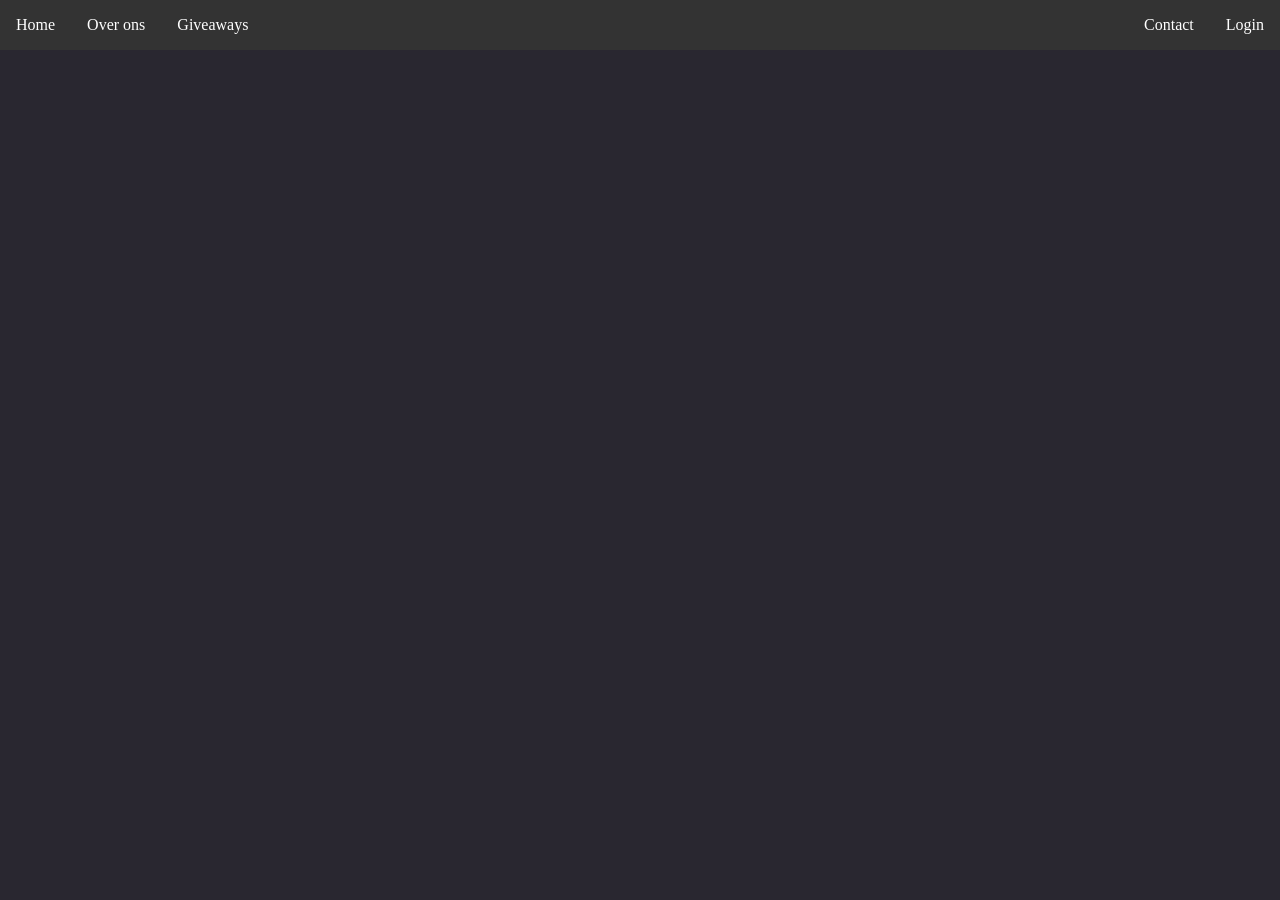
<file: Index.html>
<!DOCTYPE html>
<html>
<title>Galifrey</title>

<head>
    <link rel="stylesheet" href="Index.css">
</head>


<body>
    <ul class="navigatie">
        <li><a href="Index.html">Home</a></li>
        <li><a href="">Over ons</a></li>
        <li><a href="">Giveaways</a></li>
        <li class="rechts"><a href="">Contact</a></li>
        <li><a href="">Login</a></li>
    </ul>
    
</body>

</html>
</file>
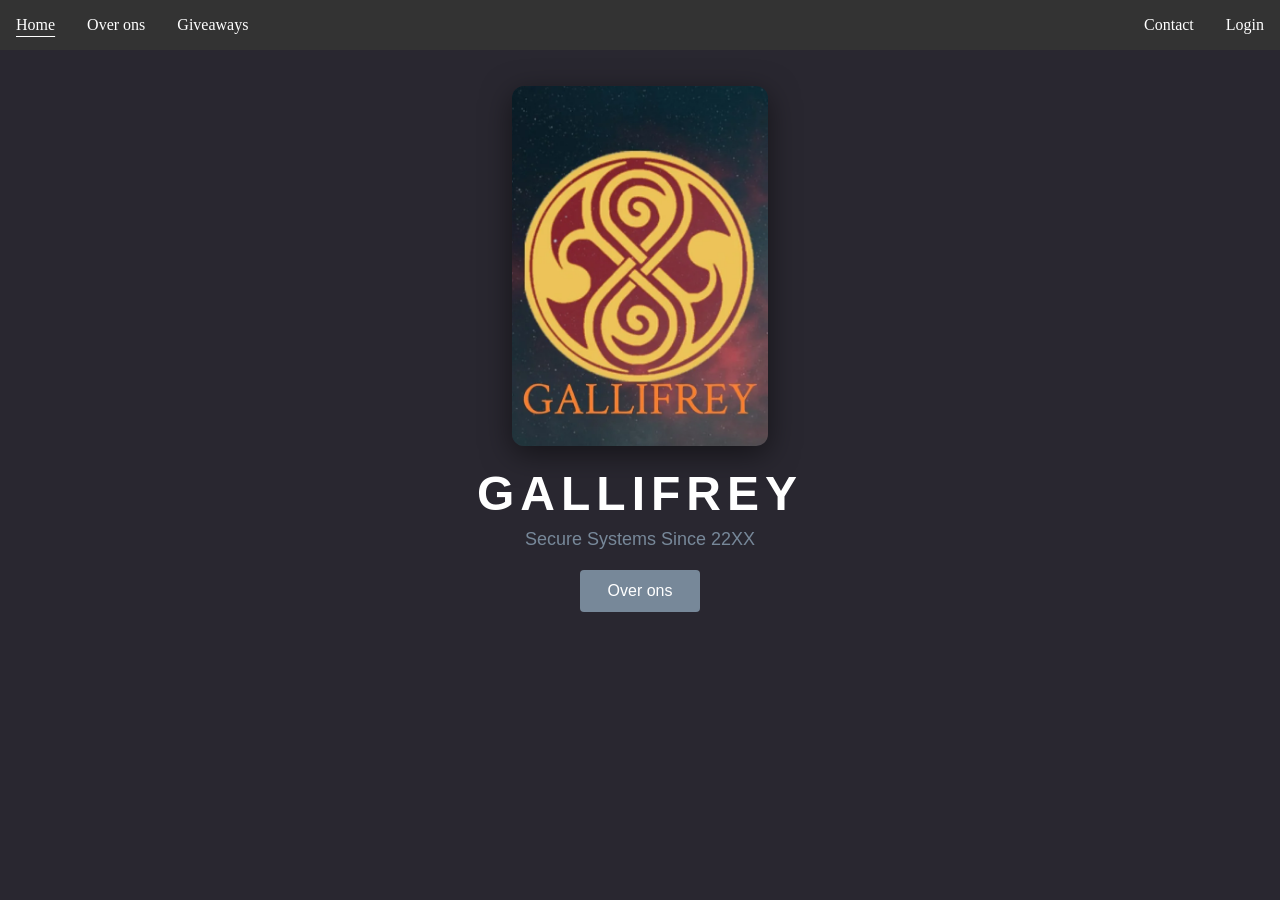
<file: Code/Index.html>
<!DOCTYPE html>
<html>
<title>Galifrey</title>

<head>
    <link rel="stylesheet" href="styles.css">
</head>


<body>
    <ul class="navigatie">
        <li><a class="active" href="index.html">Home</a></li>
        <li><a href="overons.html">Over ons</a></li>
        <li><a href="giveaways.html">Giveaways</a></li>
        <li class="rechts"><a href="contact.html">Contact</a></li>
        <li><a href="https://www.youtube.com/watch?v=dQw4w9WgXcQ">Login</a></li>
    </ul>

    <section class="hero">
        <img class="hero-logo" src="images/gallifrey.webp" alt="Gallifrey logo">
        <h1>Gallifrey</h1>
        <p class="tagline">Secure Systems Since 22XX</p>
        <a class="hero-knop" href="overons.html">Over ons</a>
    </section>

</body>

</html>
</file>
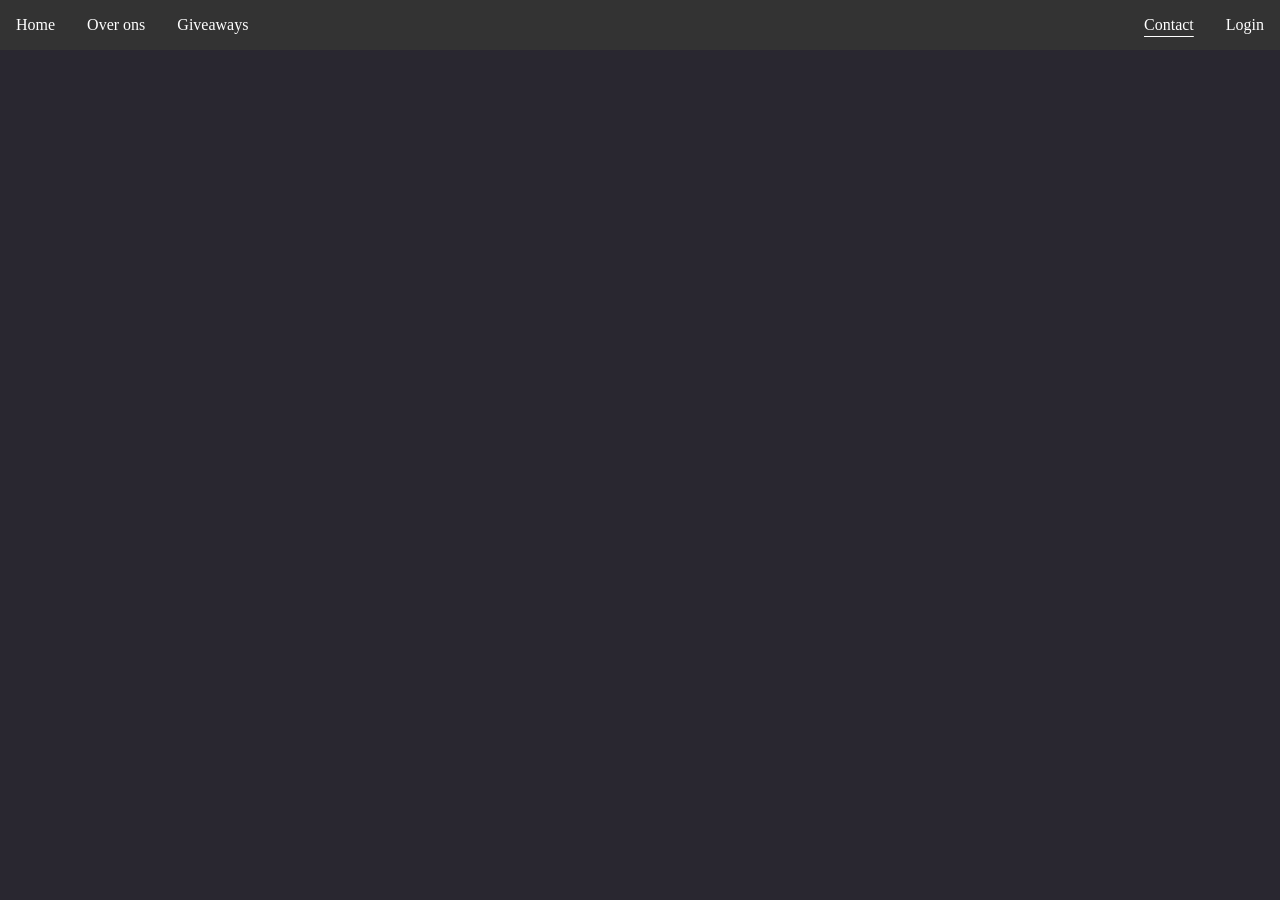
<file: Code/contact.html>
<!DOCTYPE html>
<html>
<title>Galifrey</title>

<head>
    <link rel="stylesheet" href="styles.css">
</head>


<body>
    <ul class="navigatie">
        <li><a href="index.html">Home</a></li>
        <li><a href="overons.html">Over ons</a></li>
        <li><a href="giveaways.html">Giveaways</a></li>
        <li class="rechts"><a class="active" href="contact.html">Contact</a></li>
        <li><a href="https://www.youtube.com/watch?v=dQw4w9WgXcQ">Login</a></li>
    </ul>
    
</body>

</html>
</file>
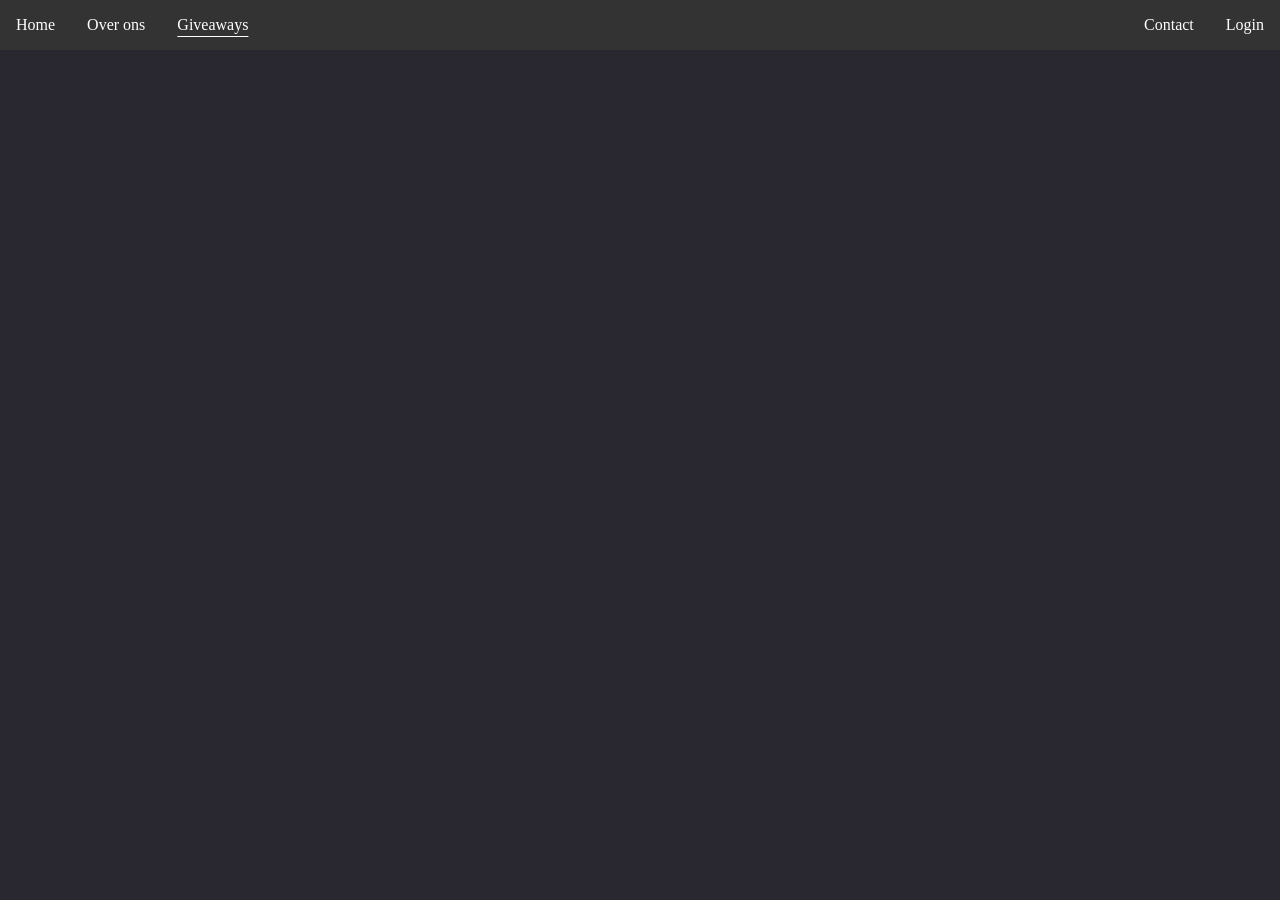
<file: Code/giveaways.html>
<!DOCTYPE html>
<html>
<title>Galifrey</title>

<head>
    <link rel="stylesheet" href="styles.css">
</head>


<body>
    <ul class="navigatie">
        <li><a href="index.html">Home</a></li>
        <li><a href="overons.html">Over ons</a></li>
        <li><a class="active" href="giveaways.html">Giveaways</a></li>
        <li class="rechts"><a href="contact.html">Contact</a></li>
        <li><a href="https://www.youtube.com/watch?v=dQw4w9WgXcQ">Login</a></li>
    </ul>
    
</body>

</html>
</file>
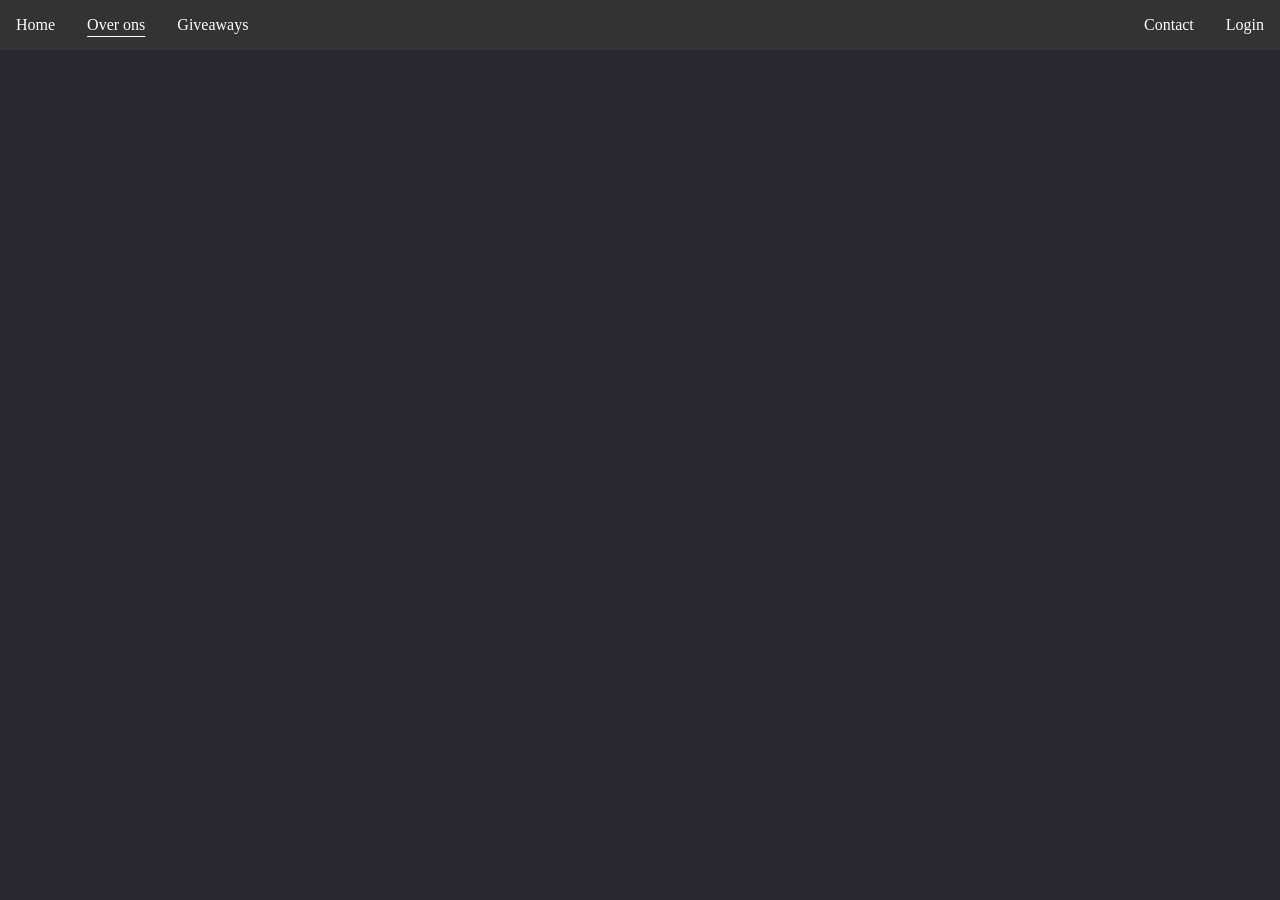
<file: Code/overons.html>
<!DOCTYPE html>
<html>
<title>Galifrey</title>

<head>
    <link rel="stylesheet" href="styles.css">
</head>


<body>
    <ul class="navigatie">
        <li><a href="index.html">Home</a></li>
        <li><a class="active" href="overons.html">Over ons</a></li>
        <li><a href="giveaways.html">Giveaways</a></li>
        <li class="rechts"><a href="contact.html">Contact</a></li>
        <li><a href="https://www.youtube.com/watch?v=dQw4w9WgXcQ">Login</a></li>
    </ul>
    
</body>

</html>
</file>
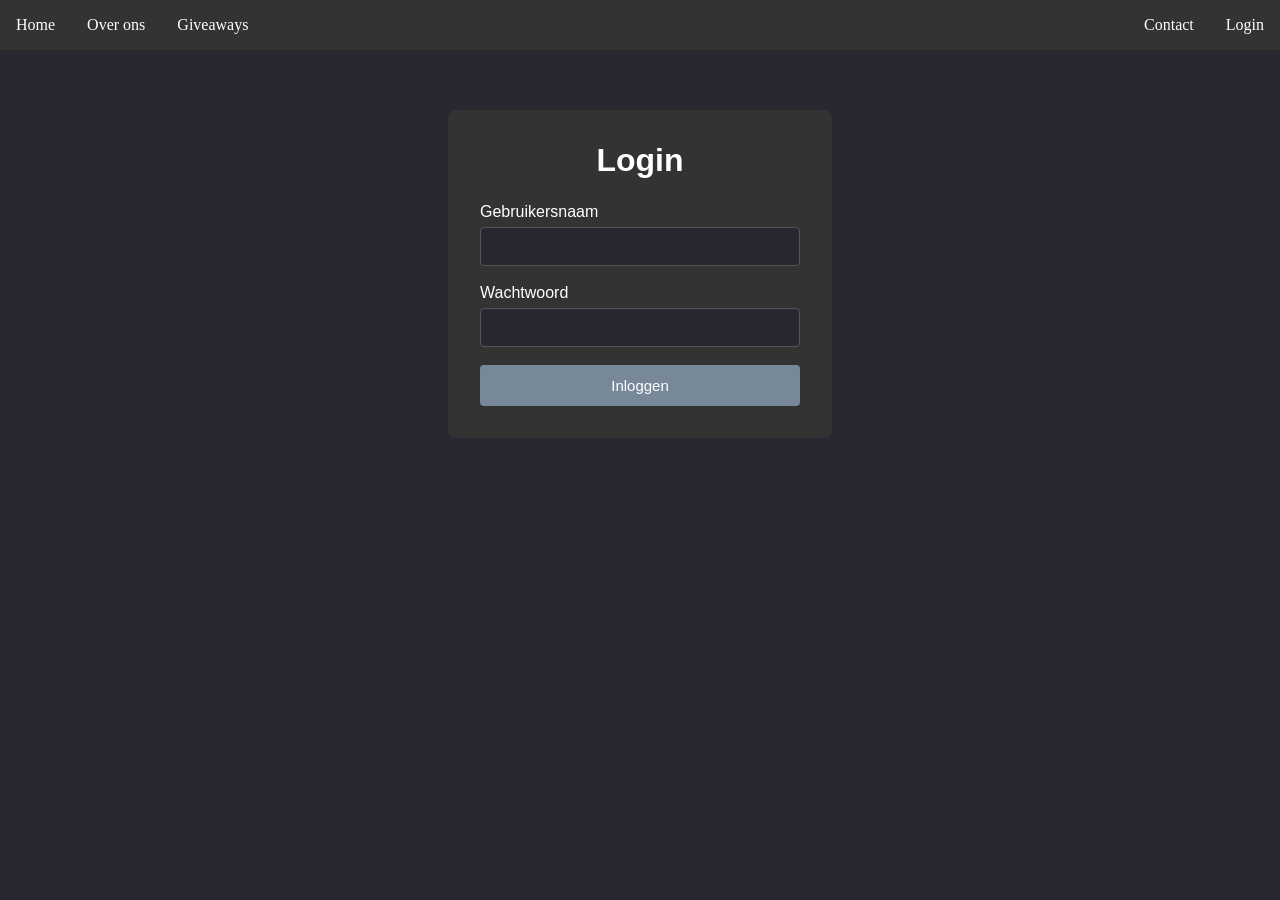
<file: Code/reallogin.html>
<!DOCTYPE html>
<html>
<title>Galifrey</title>

<head>
    <link rel="stylesheet" href="styles.css">
    <script src="login.js"></script>
</head>


<body>
    <ul class="navigatie">
        <li><a href="index.html">Home</a></li>
        <li><a href="overons.html">Over ons</a></li>
        <li><a href="giveaways.html">Giveaways</a></li>
        <li class="rechts"><a href="contact.html">Contact</a></li>
        <li><a href="https://www.youtube.com/watch?v=dQw4w9WgXcQ">Login</a></li>
    </ul>

    <form class="login" onsubmit="inloggen(event)">
        <h1>Login</h1>

        <p id="foutmelding" class="foutmelding"></p>

        <label for="gebruikersnaam">Gebruikersnaam</label>
        <input type="text" id="gebruikersnaam" name="gebruikersnaam" required>

        <label for="wachtwoord">Wachtwoord</label>
        <input type="password" id="wachtwoord" name="wachtwoord" required>

        <button type="submit">Inloggen</button>
    </form>

</body>

</html>
</file>
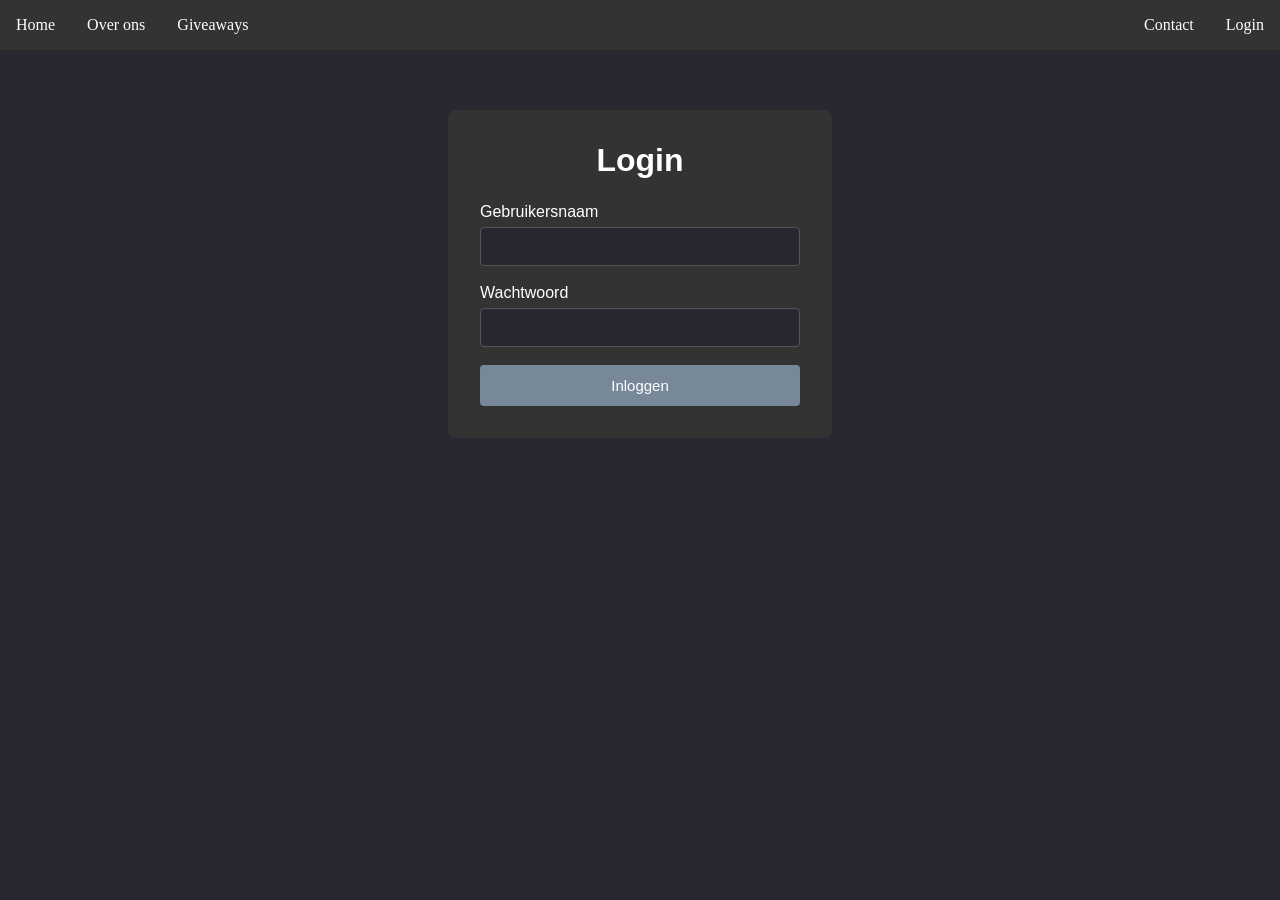
<file: Code/testpagina.html>
<!DOCTYPE html>
<html>

<head>
    <title>Galifrey</title>
    <link rel="stylesheet" href="styles.css">
    <script src="login.js"></script>
    <script>checkIngelogd();</script>
</head>


<body>
    <ul class="navigatie">
        <li><a href="index.html">Home</a></li>
        <li><a href="overons.html">Over ons</a></li>
        <li><a href="giveaways.html">Giveaways</a></li>
        <li class="rechts"><a href="contact.html">Contact</a></li>
        <li><a href="https://www.youtube.com/watch?v=dQw4w9WgXcQ">Login</a></li>
    </ul>

    <div class="login">
        <h1>Je bent ingelogd!</h1>
        <p>hoi als je dit ziet dan werkt inloggen enz wahoooooooooooooooooooooo.</p>
        <button onclick="uitloggen()">Uitloggen</button>
    </div>

</body>

</html>
</file>
<file: Index.css>
body {
  background-color: #292730;
  color: black;
  margin: 0;
}

.navigatie {
  list-style-type: none;
  margin: 0;
  padding: 0;
  display: flex;
  background-color: #333333;
}

.navigatie li {
  background-color: black;
}

.navigatie li a {
  display: block;
  padding: 16px;
  text-align: center;
  color: white;
  text-decoration: none;
}

.navigatie li {
  background-color: #333333;
}

.navigatie li :hover {
  background-color: lightslategray;
  transition: background-color 2s;
}

.navigatie li.rechts {   
  margin-left: auto;
}
</file>
<file: Code/styles.css>
body {
  background-color: #292730;
  color: black;
  margin: 0;
}

.navigatie {
  list-style-type: none;
  margin: 0;
  padding: 0;
  display: flex;
  background-color: #333333;
}

.navigatie li {
  background-color: black;
}

.navigatie li a {
  display: block;
  padding: 16px;
  text-align: center;
  color: white;
  text-decoration: none;
}

.navigatie li {
  background-color: #333333;
}

.navigatie li :hover {
  background-color: lightslategray;
  transition: background-color 2s;
}

.navigatie li.rechts {   
  margin-left: auto;
}

.navigatie li a.active {
  text-decoration: underline;
  text-underline-offset: 6px;
}
/* Login formulier */
.login {
  max-width: 320px;
  margin: 60px auto;
  padding: 32px;
  display: flex;
  flex-direction: column;
  background-color: #333333;
  color: white;
  border-radius: 8px;
  font-family: Arial, sans-serif;
}

.login h1 {
  margin: 0 0 24px;
  text-align: center;
}

.login label {
  margin-bottom: 6px;
}

.login input {
  margin-bottom: 18px;
  padding: 10px;
  border: 1px solid #555555;
  border-radius: 4px;
  background-color: #292730;
  color: white;
  font-size: 15px;
}

.login input:focus {
  outline: none;
  border-color: lightslategray;
}

.login button {
  padding: 12px;
  border: none;
  border-radius: 4px;
  background-color: lightslategray;
  color: white;
  font-size: 15px;
  cursor: pointer;
  transition: background-color 0.3s;
}

.login button:hover {
  background-color: #5f6b7a;
}

.foutmelding {
  margin: 0 0 12px;
  color: #ff6b6b;
  text-align: center;
}

.foutmelding:empty {
  display: none;
}

/* Hero op de homepagina */
.hero {
  padding: 4vh 20px;
  text-align: center;
  color: white;
  font-family: Arial, sans-serif;
}

.hero h1 {
  margin: 0;
  font-size: 48px;
  letter-spacing: 6px;
  text-transform: uppercase;
}

.hero .tagline {
  margin: 8px 0 20px;
  font-size: 18px;
  color: lightslategray;
}

.hero-knop {
  display: inline-block;
  padding: 12px 28px;
  border-radius: 4px;
  background-color: lightslategray;
  color: white;
  text-decoration: none;
  transition: background-color 0.3s;
}

.hero-knop:hover {
  background-color: #5f6b7a;
}

.hero-logo {
  height: 40vh;
  width: auto;
  max-width: 100%;
  margin-bottom: 16px;
  border-radius: 12px;
  box-shadow: 0 8px 30px rgba(0, 0, 0, 0.5);
}
</file>
